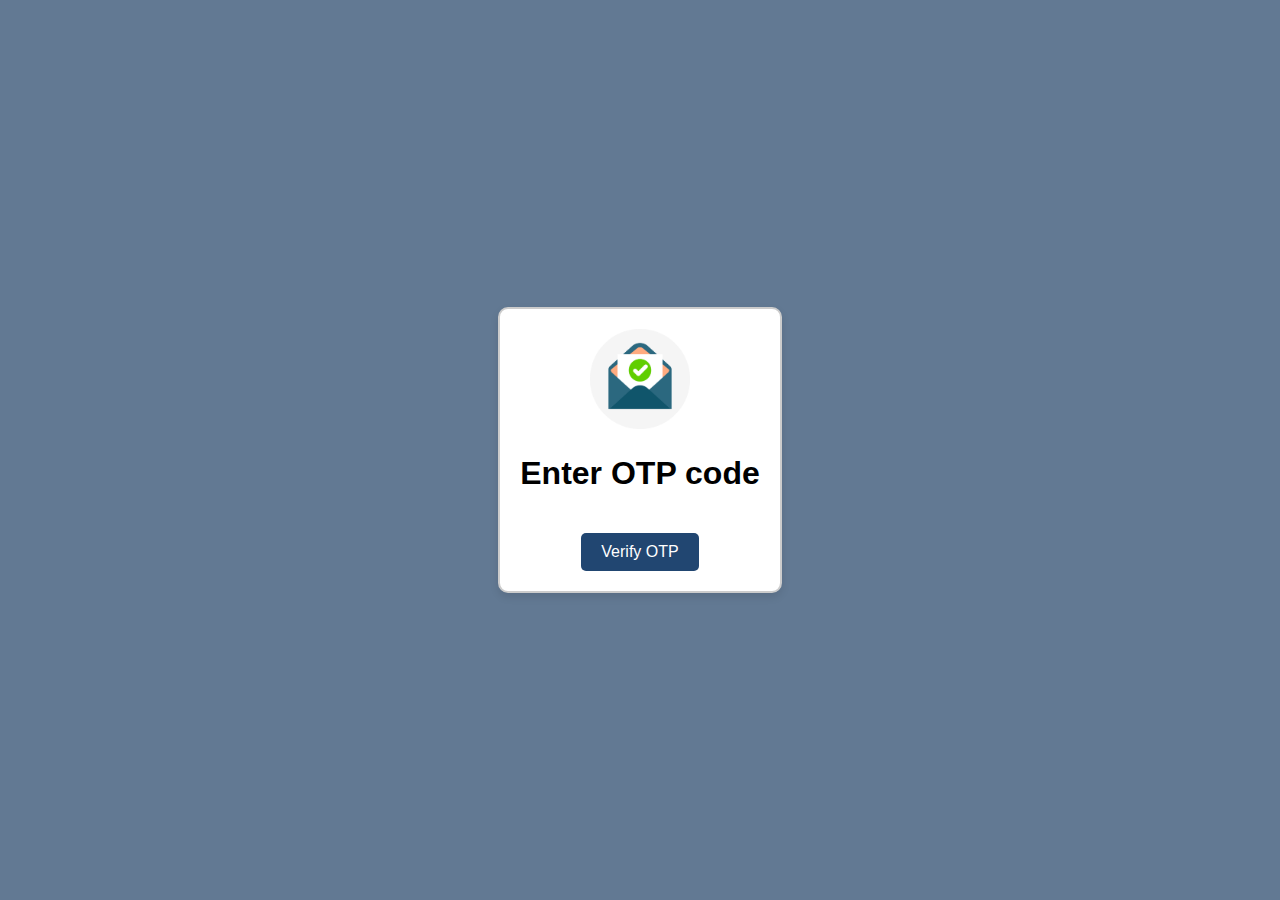
<file: hm6/index.html>
<!DOCTYPE html>
<html lang="en">
<head>
    <meta charset="UTF-8">
    <meta name="viewport" content="width=device-width, initial-scale=1.0">
    <title>Verification</title>
    <link rel="stylesheet" href="style.css">
</head>
<body>
<div class="container">
    <img src="logo/logo1.png" alt="logo">
    <h1>Enter OTP code</h1>

    <div class="numbers" id="numbers"></div>

    <button onclick="generateNumbers()">Verify OTP</button>
</div>

<script src="app.js"></script>
</body>
</html>
</file>
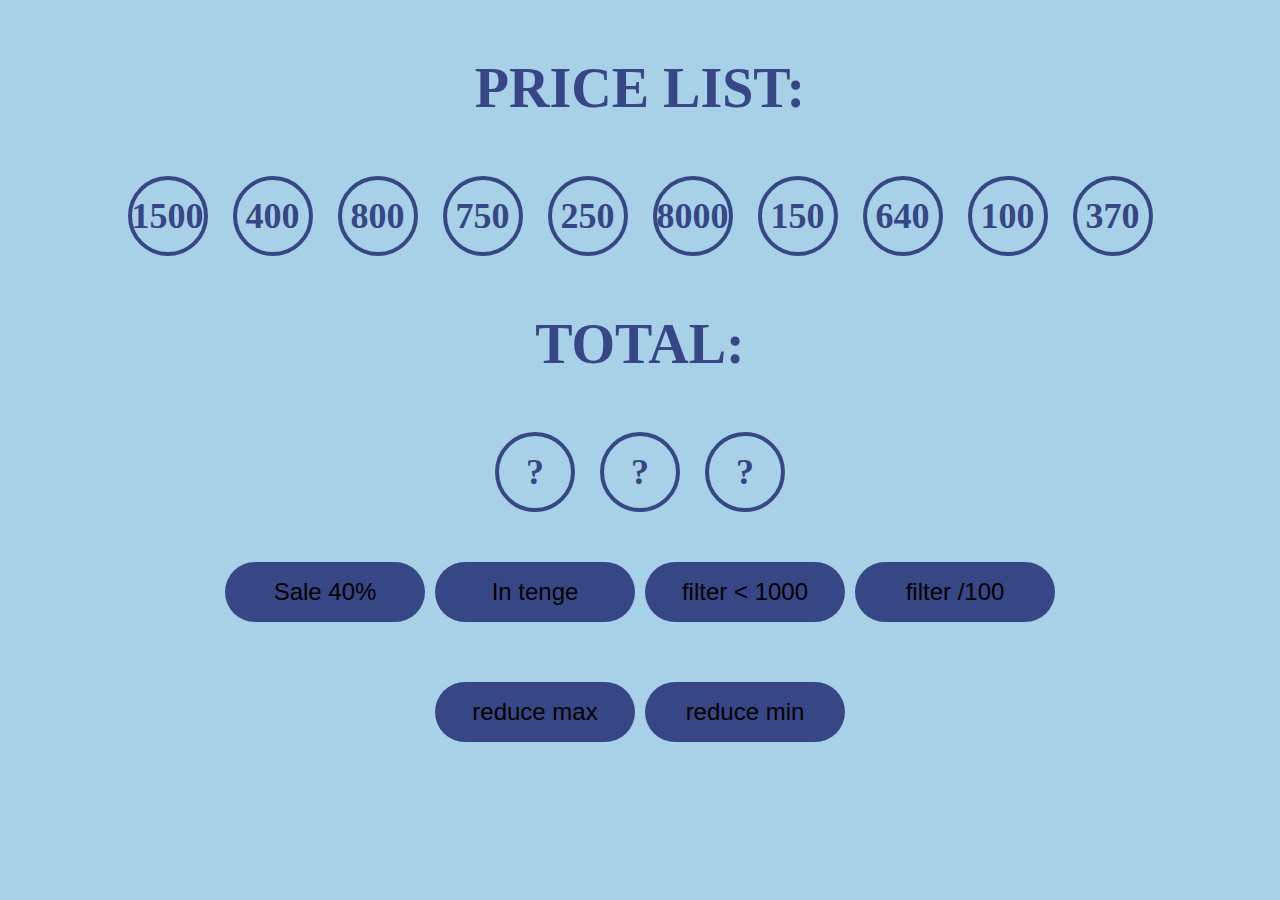
<file: hm7/index.html>
<!DOCTYPE html>
<html lang="en">
<head>
    <meta charset="UTF-8" />
    <meta name="viewport" content="width=device-width, initial-scale=1.0" />
    <title>Document</title>
    <link rel="stylesheet" href="style.css" />
    <script defer src="app.js"></script>
</head>
<body>
<div id="original">
    <p>Price list:</p>
    <div class="array">
    </div>
</div>
<div id="updated">
    <p>Total:</p>
    <div class="array">?</div>
</div>
<div class="methods">
    <button>Sale 40%</button>
    <button>In tenge</button>
    <button>filter &lt; 1000</button>
    <button>filter /100</button>
    <button>reduce max</button>
    <button>reduce min</button>
</div>

</body>
</html>
</file>
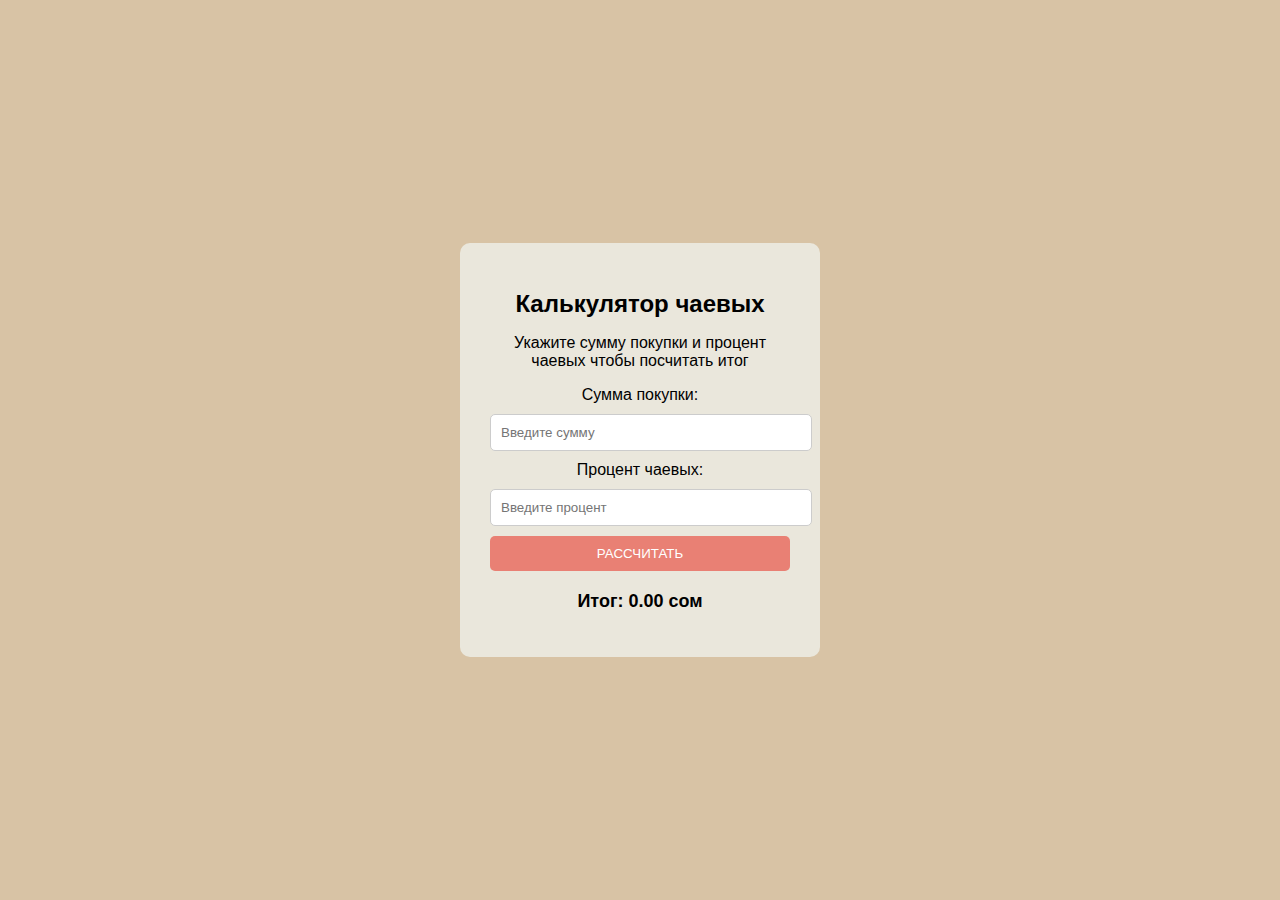
<file: test2/index.html>
<!DOCTYPE html>
<html lang="ru">
<head>
    <meta charset="UTF-8">
    <meta name="viewport" content="width=device-width, initial-scale=1.0">
    <title>Калькулятор чаевых</title>
    <link
            rel="stylesheet"
            href="https://cdnjs.cloudflare.com/ajax/libs/font-awesome/5.10.2/css/all.min.css"
    />
    <link rel="stylesheet" href="styles.css">
</head>
<body>

<div class="calculator">
    <h1>Калькулятор чаевых</h1>
    <p>Укажите сумму покупки и процент чаевых чтобы посчитать итог</p>

    <label for="amount">Сумма покупки:</label>
    <input type="number" id="amount" placeholder="Введите сумму" required>

    <label for="percentage">Процент чаевых:</label>
    <input type="number" id="percentage" placeholder="Введите процент" required>

    <button onclick="calculate()">РАССЧИТАТЬ</button>

    <h2>Итог: <span id="total">0.00</span> сом</h2>
</div>

<script src="app.js"></script>

</body>
</html>
</file>
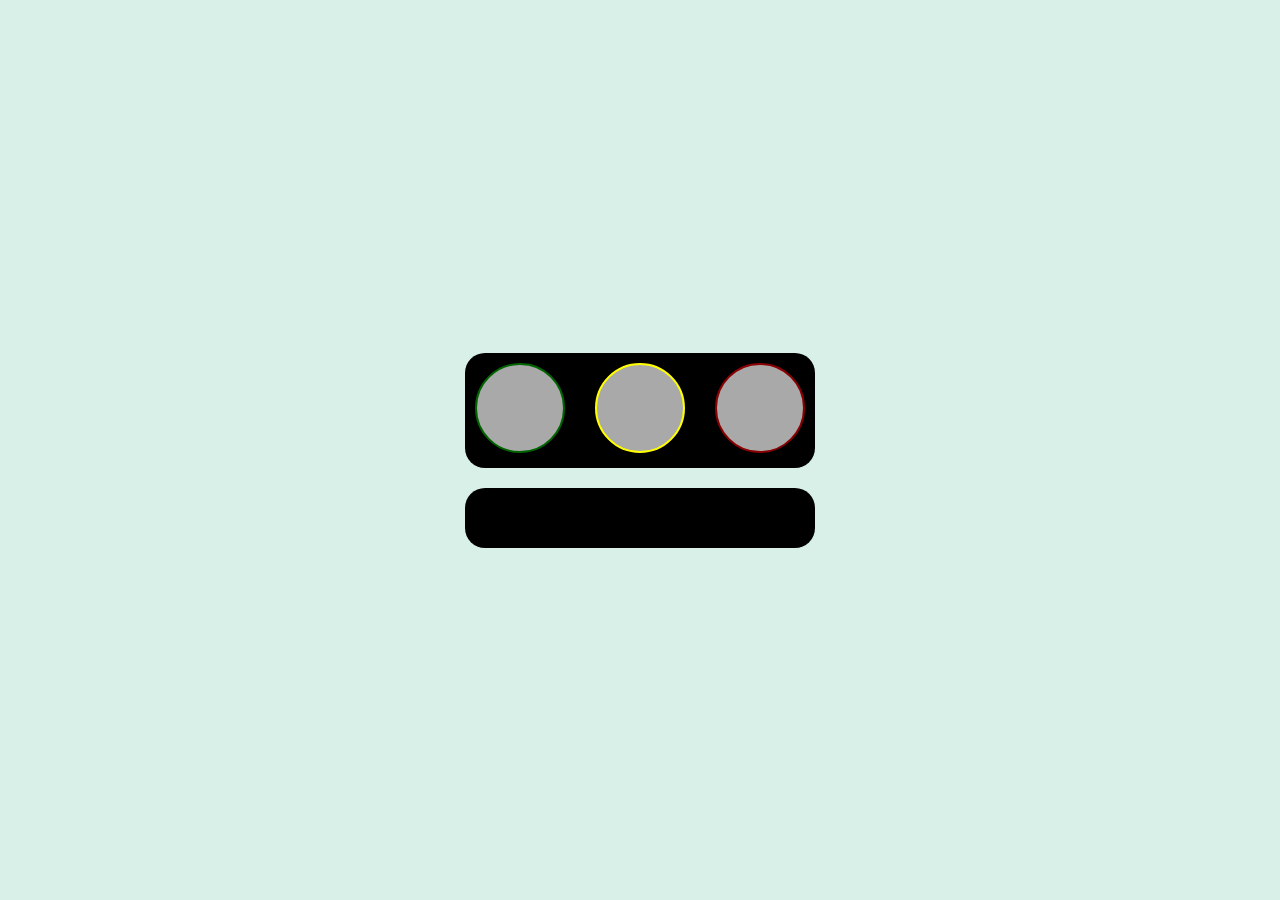
<file: дз5/index.html>
<!DOCTYPE html>
<html lang="en">
<head>
    <meta charset="UTF-8">
    <title>Svetofor</title>
    <link rel="stylesheet" href="style.css">
</head>
<body>

<div class="container">
  <div class="svet">
      <div class="colors">
          <button class="color" id="green" ></button>
          <button class="color" id="yellow"></button>
          <button class="color" id="red"></button>
      </div>
  </div>
    <div class="letters" id="message"></div>
</div>
<script src="app.js"></script>
</body>
</html>
</file>
<file: hm6/style.css>
body {
    font-family: Arial, sans-serif;
    display: flex;
    justify-content: center;
    align-items: center;
    height: 100vh;
    margin: 0;
    background-color: rgba(28, 61, 99, 0.69);
}

.container {
    text-align: center;
    padding: 20px;
    border: 2px solid #ccc;
    background-color: #fff;
    border-radius: 10px;
    box-shadow: 0 4px 8px rgba(0, 0, 0, 0.1);
}

button {
    padding: 10px 20px;
    font-size: 16px;
    background-color: rgb(33, 70, 113);
    color: white;
    border: none;
    border-radius: 5px;
    cursor: pointer;
}

button:hover {
    background-color: #142c47;
}

img {
    width: 100px;
    height: 100px;
}

.numbers {
    display: flex;
    justify-content: center;
    margin: 20px 0;
}

.number-box {
    width: 50px;
    height: 50px;
    display: flex;
    justify-content: center;
    align-items: center;
    margin: 0 10px;
    border: 2px solid #333;
    font-size: 24px;
    font-weight: bold;
    color: #333;
    border-radius: 5px;
}
</file>
<file: hm7/style.css>
* {
    box-sizing: border-box;
}

body {
    padding: 0;
    margin: 0;
    background-color: #A8D0E6;
    color: #374785;
    font-weight: 600;
    font-size: 36px;
    display: flex;
    flex-direction: column;
    align-items: center;
    text-transform: uppercase;
}

body div {
    display: flex;
    flex-direction: column;
    align-items: center;
    justify-content: center;
}

body p {
    font-size: 56px;
}

.array {
    display: flex;
    flex-direction: row;
    gap: 25px;
}

.array-item {
    width: 80px;
    height: 80px;
    display: flex;
    align-items: center;
    justify-content: center;
    border: 4px solid #374785;
    border-radius: 100px;
}

.methods {
    width: 70%;
    gap: 10px;
    display: flex;
    flex-direction: row;
    flex-wrap: wrap;
    margin-bottom: 100px;
}

.methods button {
    min-width: 200px;
    height: 60px;
    font-size: 24px;
    background-color: #374785;
    border: none;
    outline: none;
    border-radius: 40px;
    padding: 0 25px;
    cursor: pointer;
    margin-top: 50px;
}
</file>
<file: test2/styles.css>
@import url("https://fonts.googleapis.com/css?family=Muli&display=swap");
@import url("https://fonts.googleapis.com/css?family=Open+Sans:400,500&display=swap");


body {
    font-family: Arial, sans-serif;
    background-color: #D8C3A5;
    display: flex;
    justify-content: center;
    align-items: center;
    height: 100vh;
    margin: 0;
}

.calculator {
    background-color: #EAE7DC;
    margin: 0 auto;
    padding: 30px;
    border-radius: 10px;
    text-align: center;
    width: 300px;


}

input {
    width: 100%;
    padding: 10px;
    margin: 10px 0;
    border: 1px solid #ccc;
    border-radius: 5px;
}

button {
    padding: 10px 20px;
    background-color: #E98074;
    color: white;
    border: none;
    border-radius: 5px;
    cursor: pointer;
    width: 100%;
}

button:hover {
    background-color: #E85A4F;
}


h1 {
    font-size: 24px;
    margin-bottom: 10px;
}

h2 {
    font-size: 18px;
    margin-top: 20px;
}
</file>
<file: дз5/style.css>
* {
    box-sizing: border-box;
}

body {
    padding: 0;
    margin: 0;
    width: 100vw;
    height: 100vh;
    display: flex;
    align-items: center;
    justify-content: center;
    background-color: rgba(209, 237, 228, 0.85);
}

.container {
    display: flex;
    flex-direction: column;
    gap: 20px;
}

.svet {
    background-color: black;
    width: 350px;
    height: 115px;
    border-radius: 20px;
}

.svet .colors {
    padding: 10px;
    display: flex;
    justify-content: space-between;
    flex-direction: row;

}

.svet .color {
    width: 90px;
    height: 90px;
    background-color: darkgray;
    border: 2px solid darkgray;
    border-radius: 100px;
}

.container .letters {
    padding: 0;
    width: 350px;
    height: 60px;
    background-color: black;
    border-radius: 20px;
    text-align: center;
    font-size: 50px;

}

.colors #green:nth-child(1) {
    color: green;
    border: 2px solid darkgreen;
}

.colors #yellow:nth-child(2) {
    color: yellow;
    border: 2px solid yellow;
}

.colors #red:nth-child(3) {
    color: red;
    border: 2px solid darkred;
}

.letters .buttons {
    color: orange;
}

.colors .color:nth-child(1),
.buttons button:nth-child(3) {
    font-size: 4rem;
    font-weight: 900;
}

.colors .color:nth-child(1):hover {
    background-color: green;
    border: none;
}

.colors .color:nth-child(2):hover {
    background-color: yellow;
    border: none;
}

.colors .color:nth-child(3):hover {
    background-color: red;
    border: none;
}
</file>
